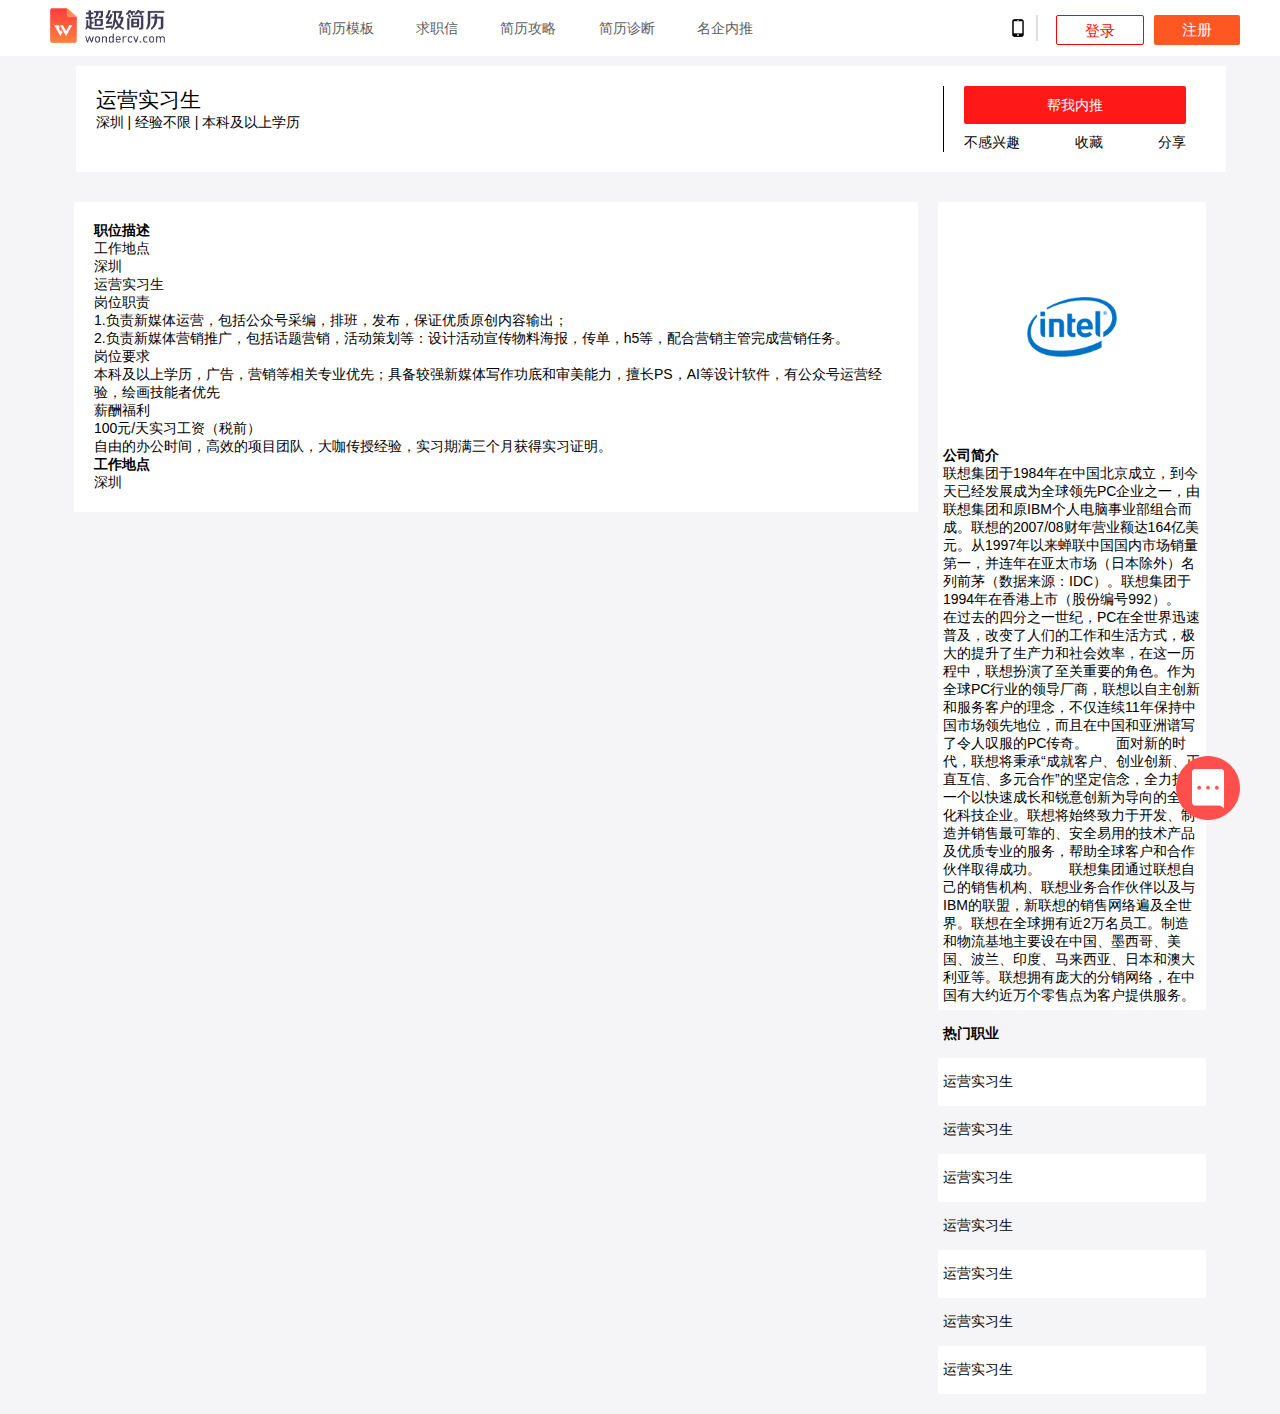
<file: ziye.html>
<!DOCTYPE html>
<html lang="en">

<head>
  <meta charset="UTF-8">
  <meta name="viewport" content="width=device-width, initial-scale=1.0">
  <meta http-equiv="X-UA-Compatible" content="ie=edge">
  <title>Document</title>
  <link rel="stylesheet" href="css/index.css">
  <link rel="stylesheet" href="layui/css/layui.css">

  <script src="layui/layui.js"></script>

</head>

<body>
  <div class="all">
    <!-- 头部 -->
    <header>
      <div class="loog"><img src="img/[www.wondercv.com][233]newwondercvlogozh-CN.png"></div>
      <div class="nav">
        <ul>
          <li>简历模板</li>
          <li>求职信</li>
          <li>简历攻略</li>
          <li>简历诊断</li>
          <li>名企内推</li>
        </ul>
      </div>
      <div class="nav-raght">
        <img style="width: 20px;height: 20px;margin-right: 8px;margin-top: 3px;" src="img/[www.wondercv.com][757]phone.png">
        <div style="height: 26px;width: 2px;background: #DEDFE1;margin-right: 18px;"></div>
        <a style="font-size: 15px;background: none;border:1px red solid;color:red;padding: 0 28px;"
          class="layui-btn layui-btn-sm layui-btn-danger">登录</a>
        <a style="padding: 0 28px;font-size: 15px;" class="zhuce layui-btn layui-btn-sm layui-btn-danger">注册</a>
      </div>

    </header>







    <main style="width: 90%;margin: 0 auto;" class="layui-fluid layui-col-space20">
        <div style="background-color: #fff;margin-top:10px ;margin-left: 1%;" class="con-top layui-row layui-col-space20">
            <div class="con-top-l layui-col-md9">
                <h2>运营实习生</h2>
                <p>深圳 | 经验不限 | 本科及以上学历</p>
            </div>
            <div class="con-top-r  layui-col-md3">
              <div style="border-left: 1px #000 solid; padding: 0 20PX;">
                <button style="background-color: rgb(255, 24, 24);" class="layui-btn layui-btn-fluid">帮我内推</button>
                <div style="display:flex;justify-content: space-between; margin-top: 10px;">
                    <div><p>不感兴趣</p></div>
                    <div><p>收藏</p></div>
                    <div><p>分享</p></div>
                </div>
              </div>
            </div>
        </div>

      <div style="padding: 10px" class="content layui-row layui-col-space20">
        <div class=" main-left layui-col-md9 layui-col-sm8 layui-col-xs12">
            <div style="background-color: #fff;margin-top:20px;padding: 20px;">
            <p><b>职位描述</b></p>
            <p>工作地点<br>
                    深圳<br>
                    运营实习生<br>
                    岗位职责<br>
                    1.负责新媒体运营，包括公众号采编，排班，发布，保证优质原创内容输出；<br>
                    2.负责新媒体营销推广，包括话题营销，活动策划等：设计活动宣传物料海报，传单，h5等，配合营销主管完成营销任务。<br>
                    岗位要求 <br>
                    本科及以上学历，广告，营销等相关专业优先；具备较强新媒体写作功底和审美能力，擅长PS，AI等设计软件，有公众号运营经验，绘画技能者优先<br>
                    薪酬福利<br>
                    100元/天实习工资（税前）<br>
                    自由的办公时间，高效的项目团队，大咖传授经验，实习期满三个月获得实习证明。<br>
                </p>
                <p><b>工作地点</b></p>
                <p>深圳</p>
            </div >
          

        </div>
        <div class="main-right layui-col-md3 layui-col-sm4 layui-col-xs12">
         <div style="background-color: #fff;padding: 5px;margin-top: 20px;">
          <img style="width: 90px;display: block;margin: 30px auto;padding: 60px 0" src="img/[www.wondercv.com][14263].png">
          <p><b>公司简介</b></p>
          <p>联想集团于1984年在中国北京成立，到今天已经发展成为全球领先PC企业之一，由联想集团和原IBM个人电脑事业部组合而成。联想的2007/08财年营业额达164亿美元。从1997年以来蝉联中国国内市场销量第一，并连年在亚太市场（日本除外）名列前茅（数据来源：IDC）。联想集团于1994年在香港上市（股份编号992）。　　在过去的四分之一世纪，PC在全世界迅速普及，改变了人们的工作和生活方式，极大的提升了生产力和社会效率，在这一历程中，联想扮演了至关重要的角色。作为全球PC行业的领导厂商，联想以自主创新和服务客户的理念，不仅连续11年保持中国市场领先地位，而且在中国和亚洲谱写了令人叹服的PC传奇。　　面对新的时代，联想将秉承“成就客户、创业创新、正直互信、多元合作”的坚定信念，全力打造一个以快速成长和锐意创新为导向的全球化科技企业。联想将始终致力于开发、制造并销售最可靠的、安全易用的技术产品及优质专业的服务，帮助全球客户和合作伙伴取得成功。　　联想集团通过联想自己的销售机构、联想业务合作伙伴以及与IBM的联盟，新联想的销售网络遍及全世界。联想在全球拥有近2万名员工。制造和物流基地主要设在中国、墨西哥、美国、波兰、印度、马来西亚、日本和澳大利亚等。联想拥有庞大的分销网络，在中国有大约近万个零售点为客户提供服务。</p>
         </div>
         <ul class="bianse">
           <li><b>热门职业</b></li> 
           <li>运营实习生</li>
           <li>运营实习生</li>
           <li>运营实习生</li>
           <li>运营实习生</li>
           <li>运营实习生</li>
           <li>运营实习生</li>
           <li>运营实习生</li>
         </ul>
      </div>
      </div>
    </main>
    <footer>
      <img src="img/[www.wondercv.com][230]E696B0E5AEA2E69C8D1530523129941.png">
    </footer>





  </div>
</body>

</html>
</file>
<file: css/index.css>
.all{
    background-color:#F5F5F7;
}

/* 导航 */
header{
    width: 100%;
    height: 100%; 
    background-color: #fff;
    display: flex;
    justify-content: space-between;
   

}
.loog img{
    margin-top: 8px;
    width: 115px;
    margin-left: 50px;
    line-height: 56px
}
.nav{width: 34%;
margin-left: -8%;}
.nav ul{
    display: flex;
    justify-content:space-between;
    margin: 0 auto;
    line-height: 56px;
    color: #5e5e5e;
    font-size: 14px;
}
.nav-raght{
    display: flex;
    margin-top: 15px;
    margin-right: 40px;
}
.nav li:hover{
    cursor: pointer;
    color: red;
}





.main-left-top>img{
    width: 70px;
    height: 70px;
    display: block;
    margin: 20px auto;
}
.main-left-top>button{
    display: block;
    margin: 20px auto;
    margin-top: 40px;
    border-radius:4px;
     
}
.main-left-top,.main-left-di{
    background-color: #FFF;
    padding:6% 2%;
    border-radius:2px;
    box-shadow: 0 2px 4px 0 rgba(0,0,0,0.06);
}
.main-left-con{
    background-color: #FFF;
    border-radius:2px;
    padding: 0 2%;
    
}
.main-left-con li{
    opacity: 0.6;
    cursor:pointer;
}
.main-left-con li:hover{
    opacity: 1;
}

.main-left-top{margin-top: 20px;}
.main-left-con{margin: 20px 0;}
.main-left-con li{
    list-style: none;
    border-bottom: 1px solid #b6b6b6;
    line-height: 63px;
}
.main-left-con>ul>li>div img{
    width: 18px;
    height: 18px;
    margin:22px 20px;
}
.main-left-di img{
    width: 150px;
    height: 150px;
    display: block;
    margin: 20px auto;
}
.main-left-di p{text-align: center;}
.main-right-top{margin-top: 20px;}
.card{
    
    background: #fff;
    border: 1px solid #ececec;
    padding: 24px;
    padding-bottom: 0;
    position: relative;
}
.job_post{
    font-size: 18px;
    color: #404040;
    line-height: 18px;

    margin-right: 9px;
    margin-bottom: 7px;
}
.money{
    
    width: 99px;
    height: 18px;
    font-size: 16px;
    font-weight: 500;
    color: #ff4f4c;
    line-height: 18px;
}
.company{
    display: flex;
    margin:10px 0;
}
.title{margin-top: 5px;}
.card .logo{
    width: 43px;
    border: 1px solid #f4f5f8;
}
.main-right-di a{
    background: none;
    color: red;
    border: 1px red solid;
}
.zhiwu{
    cursor: pointer;
}
.main-right-di a:hover{
    background-color: red;
}
footer>img{
    position: fixed;
    
    right: 40px;
    bottom: 80px;
    width: 64px;
    height: 64px;
    cursor: pointer;
}
@media screen and (max-width: 510px) {
    .xiaoshi {
        display: none !important;
    }
    .nav-raght a{
        padding: 0 10px!important;
        font-size: 10px !important;
    }
}
@media screen and (max-width: 840px) {
    .nav ul{display: none;}
}
@media screen and (max-width: 360px) {
    .zhuce{
        display: none!important;
    }
}








.bianse li{
    /* margin-top: 10px; */
    padding: 15px 5px;
}

.bianse li:nth-child(even){
background: #FFF;
}
</file>
<file: layui/css/layui.css>
/** layui-v2.4.5 MIT License By https://www.layui.com */
 .layui-inline,img{display:inline-block;vertical-align:middle}h1,h2,h3,h4,h5,h6{font-weight:400}.layui-edge,.layui-header,.layui-inline,.layui-main{position:relative}.layui-elip,.layui-form-checkbox span,.layui-form-pane .layui-form-label{text-overflow:ellipsis;white-space:nowrap}.layui-btn,.layui-edge,.layui-inline,img{vertical-align:middle}.layui-btn,.layui-disabled,.layui-icon,.layui-unselect{-webkit-user-select:none;-ms-user-select:none;-moz-user-select:none}blockquote,body,button,dd,div,dl,dt,form,h1,h2,h3,h4,h5,h6,input,li,ol,p,pre,td,textarea,th,ul{margin:0;padding:0;-webkit-tap-highlight-color:rgba(0,0,0,0)}a:active,a:hover{outline:0}img{border:none}li{list-style:none}table{border-collapse:collapse;border-spacing:0}h4,h5,h6{font-size:100%}button,input,optgroup,option,select,textarea{font-family:inherit;font-size:inherit;font-style:inherit;font-weight:inherit;outline:0}pre{white-space:pre-wrap;white-space:-moz-pre-wrap;white-space:-pre-wrap;white-space:-o-pre-wrap;word-wrap:break-word}body{line-height:24px;font:14px Helvetica Neue,Helvetica,PingFang SC,Tahoma,Arial,sans-serif}hr{height:1px;margin:10px 0;border:0;clear:both}a{color:#333;text-decoration:none}a:hover{color:#777}a cite{font-style:normal;*cursor:pointer}.layui-border-box,.layui-border-box *{box-sizing:border-box}.layui-box,.layui-box *{box-sizing:content-box}.layui-clear{clear:both;*zoom:1}.layui-clear:after{content:'\20';clear:both;*zoom:1;display:block;height:0}.layui-inline{*display:inline;*zoom:1}.layui-edge{display:inline-block;width:0;height:0;border-width:6px;border-style:dashed;border-color:transparent;overflow:hidden}.layui-edge-top{top:-4px;border-bottom-color:#999;border-bottom-style:solid}.layui-edge-right{border-left-color:#999;border-left-style:solid}.layui-edge-bottom{top:2px;border-top-color:#999;border-top-style:solid}.layui-edge-left{border-right-color:#999;border-right-style:solid}.layui-elip{overflow:hidden}.layui-disabled,.layui-disabled:hover{color:#d2d2d2!important;cursor:not-allowed!important}.layui-circle{border-radius:100%}.layui-show{display:block!important}.layui-hide{display:none!important}@font-face{font-family:layui-icon;src:url(../font/iconfont.eot?v=240);src:url(../font/iconfont.eot?v=240#iefix) format('embedded-opentype'),url(../font/iconfont.svg?v=240#iconfont) format('svg'),url(../font/iconfont.woff?v=240) format('woff'),url(../font/iconfont.ttf?v=240) format('truetype')}.layui-icon{font-family:layui-icon!important;font-size:16px;font-style:normal;-webkit-font-smoothing:antialiased;-moz-osx-font-smoothing:grayscale}.layui-icon-reply-fill:before{content:"\e611"}.layui-icon-set-fill:before{content:"\e614"}.layui-icon-menu-fill:before{content:"\e60f"}.layui-icon-search:before{content:"\e615"}.layui-icon-share:before{content:"\e641"}.layui-icon-set-sm:before{content:"\e620"}.layui-icon-engine:before{content:"\e628"}.layui-icon-close:before{content:"\1006"}.layui-icon-close-fill:before{content:"\1007"}.layui-icon-chart-screen:before{content:"\e629"}.layui-icon-star:before{content:"\e600"}.layui-icon-circle-dot:before{content:"\e617"}.layui-icon-chat:before{content:"\e606"}.layui-icon-release:before{content:"\e609"}.layui-icon-list:before{content:"\e60a"}.layui-icon-chart:before{content:"\e62c"}.layui-icon-ok-circle:before{content:"\1005"}.layui-icon-layim-theme:before{content:"\e61b"}.layui-icon-table:before{content:"\e62d"}.layui-icon-right:before{content:"\e602"}.layui-icon-left:before{content:"\e603"}.layui-icon-cart-simple:before{content:"\e698"}.layui-icon-face-cry:before{content:"\e69c"}.layui-icon-face-smile:before{content:"\e6af"}.layui-icon-survey:before{content:"\e6b2"}.layui-icon-tree:before{content:"\e62e"}.layui-icon-upload-circle:before{content:"\e62f"}.layui-icon-add-circle:before{content:"\e61f"}.layui-icon-download-circle:before{content:"\e601"}.layui-icon-templeate-1:before{content:"\e630"}.layui-icon-util:before{content:"\e631"}.layui-icon-face-surprised:before{content:"\e664"}.layui-icon-edit:before{content:"\e642"}.layui-icon-speaker:before{content:"\e645"}.layui-icon-down:before{content:"\e61a"}.layui-icon-file:before{content:"\e621"}.layui-icon-layouts:before{content:"\e632"}.layui-icon-rate-half:before{content:"\e6c9"}.layui-icon-add-circle-fine:before{content:"\e608"}.layui-icon-prev-circle:before{content:"\e633"}.layui-icon-read:before{content:"\e705"}.layui-icon-404:before{content:"\e61c"}.layui-icon-carousel:before{content:"\e634"}.layui-icon-help:before{content:"\e607"}.layui-icon-code-circle:before{content:"\e635"}.layui-icon-water:before{content:"\e636"}.layui-icon-username:before{content:"\e66f"}.layui-icon-find-fill:before{content:"\e670"}.layui-icon-about:before{content:"\e60b"}.layui-icon-location:before{content:"\e715"}.layui-icon-up:before{content:"\e619"}.layui-icon-pause:before{content:"\e651"}.layui-icon-date:before{content:"\e637"}.layui-icon-layim-uploadfile:before{content:"\e61d"}.layui-icon-delete:before{content:"\e640"}.layui-icon-play:before{content:"\e652"}.layui-icon-top:before{content:"\e604"}.layui-icon-friends:before{content:"\e612"}.layui-icon-refresh-3:before{content:"\e9aa"}.layui-icon-ok:before{content:"\e605"}.layui-icon-layer:before{content:"\e638"}.layui-icon-face-smile-fine:before{content:"\e60c"}.layui-icon-dollar:before{content:"\e659"}.layui-icon-group:before{content:"\e613"}.layui-icon-layim-download:before{content:"\e61e"}.layui-icon-picture-fine:before{content:"\e60d"}.layui-icon-link:before{content:"\e64c"}.layui-icon-diamond:before{content:"\e735"}.layui-icon-log:before{content:"\e60e"}.layui-icon-rate-solid:before{content:"\e67a"}.layui-icon-fonts-del:before{content:"\e64f"}.layui-icon-unlink:before{content:"\e64d"}.layui-icon-fonts-clear:before{content:"\e639"}.layui-icon-triangle-r:before{content:"\e623"}.layui-icon-circle:before{content:"\e63f"}.layui-icon-radio:before{content:"\e643"}.layui-icon-align-center:before{content:"\e647"}.layui-icon-align-right:before{content:"\e648"}.layui-icon-align-left:before{content:"\e649"}.layui-icon-loading-1:before{content:"\e63e"}.layui-icon-return:before{content:"\e65c"}.layui-icon-fonts-strong:before{content:"\e62b"}.layui-icon-upload:before{content:"\e67c"}.layui-icon-dialogue:before{content:"\e63a"}.layui-icon-video:before{content:"\e6ed"}.layui-icon-headset:before{content:"\e6fc"}.layui-icon-cellphone-fine:before{content:"\e63b"}.layui-icon-add-1:before{content:"\e654"}.layui-icon-face-smile-b:before{content:"\e650"}.layui-icon-fonts-html:before{content:"\e64b"}.layui-icon-form:before{content:"\e63c"}.layui-icon-cart:before{content:"\e657"}.layui-icon-camera-fill:before{content:"\e65d"}.layui-icon-tabs:before{content:"\e62a"}.layui-icon-fonts-code:before{content:"\e64e"}.layui-icon-fire:before{content:"\e756"}.layui-icon-set:before{content:"\e716"}.layui-icon-fonts-u:before{content:"\e646"}.layui-icon-triangle-d:before{content:"\e625"}.layui-icon-tips:before{content:"\e702"}.layui-icon-picture:before{content:"\e64a"}.layui-icon-more-vertical:before{content:"\e671"}.layui-icon-flag:before{content:"\e66c"}.layui-icon-loading:before{content:"\e63d"}.layui-icon-fonts-i:before{content:"\e644"}.layui-icon-refresh-1:before{content:"\e666"}.layui-icon-rmb:before{content:"\e65e"}.layui-icon-home:before{content:"\e68e"}.layui-icon-user:before{content:"\e770"}.layui-icon-notice:before{content:"\e667"}.layui-icon-login-weibo:before{content:"\e675"}.layui-icon-voice:before{content:"\e688"}.layui-icon-upload-drag:before{content:"\e681"}.layui-icon-login-qq:before{content:"\e676"}.layui-icon-snowflake:before{content:"\e6b1"}.layui-icon-file-b:before{content:"\e655"}.layui-icon-template:before{content:"\e663"}.layui-icon-auz:before{content:"\e672"}.layui-icon-console:before{content:"\e665"}.layui-icon-app:before{content:"\e653"}.layui-icon-prev:before{content:"\e65a"}.layui-icon-website:before{content:"\e7ae"}.layui-icon-next:before{content:"\e65b"}.layui-icon-component:before{content:"\e857"}.layui-icon-more:before{content:"\e65f"}.layui-icon-login-wechat:before{content:"\e677"}.layui-icon-shrink-right:before{content:"\e668"}.layui-icon-spread-left:before{content:"\e66b"}.layui-icon-camera:before{content:"\e660"}.layui-icon-note:before{content:"\e66e"}.layui-icon-refresh:before{content:"\e669"}.layui-icon-female:before{content:"\e661"}.layui-icon-male:before{content:"\e662"}.layui-icon-password:before{content:"\e673"}.layui-icon-senior:before{content:"\e674"}.layui-icon-theme:before{content:"\e66a"}.layui-icon-tread:before{content:"\e6c5"}.layui-icon-praise:before{content:"\e6c6"}.layui-icon-star-fill:before{content:"\e658"}.layui-icon-rate:before{content:"\e67b"}.layui-icon-template-1:before{content:"\e656"}.layui-icon-vercode:before{content:"\e679"}.layui-icon-cellphone:before{content:"\e678"}.layui-icon-screen-full:before{content:"\e622"}.layui-icon-screen-restore:before{content:"\e758"}.layui-icon-cols:before{content:"\e610"}.layui-icon-export:before{content:"\e67d"}.layui-icon-print:before{content:"\e66d"}.layui-icon-slider:before{content:"\e714"}.layui-main{width:1140px;margin:0 auto}.layui-header{z-index:1000;height:60px}.layui-header a:hover{transition:all .5s;-webkit-transition:all .5s}.layui-side{position:fixed;left:0;top:0;bottom:0;z-index:999;width:200px;overflow-x:hidden}.layui-side-scroll{position:relative;width:220px;height:100%;overflow-x:hidden}.layui-body{position:absolute;left:200px;right:0;top:0;bottom:0;z-index:998;width:auto;overflow:hidden;overflow-y:auto;box-sizing:border-box}.layui-layout-body{overflow:hidden}.layui-layout-admin .layui-header{background-color:#23262E}.layui-layout-admin .layui-side{top:60px;width:200px;overflow-x:hidden}.layui-layout-admin .layui-body{top:60px;bottom:44px}.layui-layout-admin .layui-main{width:auto;margin:0 15px}.layui-layout-admin .layui-footer{position:fixed;left:200px;right:0;bottom:0;height:44px;line-height:44px;padding:0 15px;background-color:#eee}.layui-layout-admin .layui-logo{position:absolute;left:0;top:0;width:200px;height:100%;line-height:60px;text-align:center;color:#009688;font-size:16px}.layui-layout-admin .layui-header .layui-nav{background:0 0}.layui-layout-left{position:absolute!important;left:200px;top:0}.layui-layout-right{position:absolute!important;right:0;top:0}.layui-container{position:relative;margin:0 auto;padding:0 15px;box-sizing:border-box}.layui-fluid{position:relative;margin:0 auto;padding:0 15px}.layui-row:after,.layui-row:before{content:'';display:block;clear:both}.layui-col-lg1,.layui-col-lg10,.layui-col-lg11,.layui-col-lg12,.layui-col-lg2,.layui-col-lg3,.layui-col-lg4,.layui-col-lg5,.layui-col-lg6,.layui-col-lg7,.layui-col-lg8,.layui-col-lg9,.layui-col-md1,.layui-col-md10,.layui-col-md11,.layui-col-md12,.layui-col-md2,.layui-col-md3,.layui-col-md4,.layui-col-md5,.layui-col-md6,.layui-col-md7,.layui-col-md8,.layui-col-md9,.layui-col-sm1,.layui-col-sm10,.layui-col-sm11,.layui-col-sm12,.layui-col-sm2,.layui-col-sm3,.layui-col-sm4,.layui-col-sm5,.layui-col-sm6,.layui-col-sm7,.layui-col-sm8,.layui-col-sm9,.layui-col-xs1,.layui-col-xs10,.layui-col-xs11,.layui-col-xs12,.layui-col-xs2,.layui-col-xs3,.layui-col-xs4,.layui-col-xs5,.layui-col-xs6,.layui-col-xs7,.layui-col-xs8,.layui-col-xs9{position:relative;display:block;box-sizing:border-box}.layui-col-xs1,.layui-col-xs10,.layui-col-xs11,.layui-col-xs12,.layui-col-xs2,.layui-col-xs3,.layui-col-xs4,.layui-col-xs5,.layui-col-xs6,.layui-col-xs7,.layui-col-xs8,.layui-col-xs9{float:left}.layui-col-xs1{width:8.33333333%}.layui-col-xs2{width:16.66666667%}.layui-col-xs3{width:25%}.layui-col-xs4{width:33.33333333%}.layui-col-xs5{width:41.66666667%}.layui-col-xs6{width:50%}.layui-col-xs7{width:58.33333333%}.layui-col-xs8{width:66.66666667%}.layui-col-xs9{width:75%}.layui-col-xs10{width:83.33333333%}.layui-col-xs11{width:91.66666667%}.layui-col-xs12{width:100%}.layui-col-xs-offset1{margin-left:8.33333333%}.layui-col-xs-offset2{margin-left:16.66666667%}.layui-col-xs-offset3{margin-left:25%}.layui-col-xs-offset4{margin-left:33.33333333%}.layui-col-xs-offset5{margin-left:41.66666667%}.layui-col-xs-offset6{margin-left:50%}.layui-col-xs-offset7{margin-left:58.33333333%}.layui-col-xs-offset8{margin-left:66.66666667%}.layui-col-xs-offset9{margin-left:75%}.layui-col-xs-offset10{margin-left:83.33333333%}.layui-col-xs-offset11{margin-left:91.66666667%}.layui-col-xs-offset12{margin-left:100%}@media screen and (max-width:768px){.layui-hide-xs{display:none!important}.layui-show-xs-block{display:block!important}.layui-show-xs-inline{display:inline!important}.layui-show-xs-inline-block{display:inline-block!important}}@media screen and (min-width:768px){.layui-container{width:750px}.layui-hide-sm{display:none!important}.layui-show-sm-block{display:block!important}.layui-show-sm-inline{display:inline!important}.layui-show-sm-inline-block{display:inline-block!important}.layui-col-sm1,.layui-col-sm10,.layui-col-sm11,.layui-col-sm12,.layui-col-sm2,.layui-col-sm3,.layui-col-sm4,.layui-col-sm5,.layui-col-sm6,.layui-col-sm7,.layui-col-sm8,.layui-col-sm9{float:left}.layui-col-sm1{width:8.33333333%}.layui-col-sm2{width:16.66666667%}.layui-col-sm3{width:25%}.layui-col-sm4{width:33.33333333%}.layui-col-sm5{width:41.66666667%}.layui-col-sm6{width:50%}.layui-col-sm7{width:58.33333333%}.layui-col-sm8{width:66.66666667%}.layui-col-sm9{width:75%}.layui-col-sm10{width:83.33333333%}.layui-col-sm11{width:91.66666667%}.layui-col-sm12{width:100%}.layui-col-sm-offset1{margin-left:8.33333333%}.layui-col-sm-offset2{margin-left:16.66666667%}.layui-col-sm-offset3{margin-left:25%}.layui-col-sm-offset4{margin-left:33.33333333%}.layui-col-sm-offset5{margin-left:41.66666667%}.layui-col-sm-offset6{margin-left:50%}.layui-col-sm-offset7{margin-left:58.33333333%}.layui-col-sm-offset8{margin-left:66.66666667%}.layui-col-sm-offset9{margin-left:75%}.layui-col-sm-offset10{margin-left:83.33333333%}.layui-col-sm-offset11{margin-left:91.66666667%}.layui-col-sm-offset12{margin-left:100%}}@media screen and (min-width:992px){.layui-container{width:970px}.layui-hide-md{display:none!important}.layui-show-md-block{display:block!important}.layui-show-md-inline{display:inline!important}.layui-show-md-inline-block{display:inline-block!important}.layui-col-md1,.layui-col-md10,.layui-col-md11,.layui-col-md12,.layui-col-md2,.layui-col-md3,.layui-col-md4,.layui-col-md5,.layui-col-md6,.layui-col-md7,.layui-col-md8,.layui-col-md9{float:left}.layui-col-md1{width:8.33333333%}.layui-col-md2{width:16.66666667%}.layui-col-md3{width:25%}.layui-col-md4{width:33.33333333%}.layui-col-md5{width:41.66666667%}.layui-col-md6{width:50%}.layui-col-md7{width:58.33333333%}.layui-col-md8{width:66.66666667%}.layui-col-md9{width:75%}.layui-col-md10{width:83.33333333%}.layui-col-md11{width:91.66666667%}.layui-col-md12{width:100%}.layui-col-md-offset1{margin-left:8.33333333%}.layui-col-md-offset2{margin-left:16.66666667%}.layui-col-md-offset3{margin-left:25%}.layui-col-md-offset4{margin-left:33.33333333%}.layui-col-md-offset5{margin-left:41.66666667%}.layui-col-md-offset6{margin-left:50%}.layui-col-md-offset7{margin-left:58.33333333%}.layui-col-md-offset8{margin-left:66.66666667%}.layui-col-md-offset9{margin-left:75%}.layui-col-md-offset10{margin-left:83.33333333%}.layui-col-md-offset11{margin-left:91.66666667%}.layui-col-md-offset12{margin-left:100%}}@media screen and (min-width:1200px){.layui-container{width:1170px}.layui-hide-lg{display:none!important}.layui-show-lg-block{display:block!important}.layui-show-lg-inline{display:inline!important}.layui-show-lg-inline-block{display:inline-block!important}.layui-col-lg1,.layui-col-lg10,.layui-col-lg11,.layui-col-lg12,.layui-col-lg2,.layui-col-lg3,.layui-col-lg4,.layui-col-lg5,.layui-col-lg6,.layui-col-lg7,.layui-col-lg8,.layui-col-lg9{float:left}.layui-col-lg1{width:8.33333333%}.layui-col-lg2{width:16.66666667%}.layui-col-lg3{width:25%}.layui-col-lg4{width:33.33333333%}.layui-col-lg5{width:41.66666667%}.layui-col-lg6{width:50%}.layui-col-lg7{width:58.33333333%}.layui-col-lg8{width:66.66666667%}.layui-col-lg9{width:75%}.layui-col-lg10{width:83.33333333%}.layui-col-lg11{width:91.66666667%}.layui-col-lg12{width:100%}.layui-col-lg-offset1{margin-left:8.33333333%}.layui-col-lg-offset2{margin-left:16.66666667%}.layui-col-lg-offset3{margin-left:25%}.layui-col-lg-offset4{margin-left:33.33333333%}.layui-col-lg-offset5{margin-left:41.66666667%}.layui-col-lg-offset6{margin-left:50%}.layui-col-lg-offset7{margin-left:58.33333333%}.layui-col-lg-offset8{margin-left:66.66666667%}.layui-col-lg-offset9{margin-left:75%}.layui-col-lg-offset10{margin-left:83.33333333%}.layui-col-lg-offset11{margin-left:91.66666667%}.layui-col-lg-offset12{margin-left:100%}}.layui-col-space1{margin:-.5px}.layui-col-space1>*{padding:.5px}.layui-col-space3{margin:-1.5px}.layui-col-space3>*{padding:1.5px}.layui-col-space5{margin:-2.5px}.layui-col-space5>*{padding:2.5px}.layui-col-space8{margin:-3.5px}.layui-col-space8>*{padding:3.5px}.layui-col-space10{margin:-5px}.layui-col-space10>*{padding:5px}.layui-col-space12{margin:-6px}.layui-col-space12>*{padding:6px}.layui-col-space15{margin:-7.5px}.layui-col-space15>*{padding:7.5px}.layui-col-space18{margin:-9px}.layui-col-space18>*{padding:9px}.layui-col-space20{margin:-10px}.layui-col-space20>*{padding:10px}.layui-col-space22{margin:-11px}.layui-col-space22>*{padding:11px}.layui-col-space25{margin:-12.5px}.layui-col-space25>*{padding:12.5px}.layui-col-space30{margin:-15px}.layui-col-space30>*{padding:15px}.layui-btn,.layui-input,.layui-select,.layui-textarea,.layui-upload-button{outline:0;-webkit-appearance:none;transition:all .3s;-webkit-transition:all .3s;box-sizing:border-box}.layui-elem-quote{margin-bottom:10px;padding:15px;line-height:22px;border-left:5px solid #009688;border-radius:0 2px 2px 0;background-color:#f2f2f2}.layui-quote-nm{border-style:solid;border-width:1px 1px 1px 5px;background:0 0}.layui-elem-field{margin-bottom:10px;padding:0;border-width:1px;border-style:solid}.layui-elem-field legend{margin-left:20px;padding:0 10px;font-size:20px;font-weight:300}.layui-field-title{margin:10px 0 20px;border-width:1px 0 0}.layui-field-box{padding:10px 15px}.layui-field-title .layui-field-box{padding:10px 0}.layui-progress{position:relative;height:6px;border-radius:20px;background-color:#e2e2e2}.layui-progress-bar{position:absolute;left:0;top:0;width:0;max-width:100%;height:6px;border-radius:20px;text-align:right;background-color:#5FB878;transition:all .3s;-webkit-transition:all .3s}.layui-progress-big,.layui-progress-big .layui-progress-bar{height:18px;line-height:18px}.layui-progress-text{position:relative;top:-20px;line-height:18px;font-size:12px;color:#666}.layui-progress-big .layui-progress-text{position:static;padding:0 10px;color:#fff}.layui-collapse{border-width:1px;border-style:solid;border-radius:2px}.layui-colla-content,.layui-colla-item{border-top-width:1px;border-top-style:solid}.layui-colla-item:first-child{border-top:none}.layui-colla-title{position:relative;height:42px;line-height:42px;padding:0 15px 0 35px;color:#333;background-color:#f2f2f2;cursor:pointer;font-size:14px;overflow:hidden}.layui-colla-content{display:none;padding:10px 15px;line-height:22px;color:#666}.layui-colla-icon{position:absolute;left:15px;top:0;font-size:14px}.layui-card{margin-bottom:15px;border-radius:2px;background-color:#fff;box-shadow:0 1px 2px 0 rgba(0,0,0,.05)}.layui-card:last-child{margin-bottom:0}.layui-card-header{position:relative;height:42px;line-height:42px;padding:0 15px;border-bottom:1px solid #f6f6f6;color:#333;border-radius:2px 2px 0 0;font-size:14px}.layui-bg-black,.layui-bg-blue,.layui-bg-cyan,.layui-bg-green,.layui-bg-orange,.layui-bg-red{color:#fff!important}.layui-card-body{position:relative;padding:10px 15px;line-height:24px}.layui-card-body[pad15]{padding:15px}.layui-card-body[pad20]{padding:20px}.layui-card-body .layui-table{margin:5px 0}.layui-card .layui-tab{margin:0}.layui-panel-window{position:relative;padding:15px;border-radius:0;border-top:5px solid #E6E6E6;background-color:#fff}.layui-auxiliar-moving{position:fixed;left:0;right:0;top:0;bottom:0;width:100%;height:100%;background:0 0;z-index:9999999999}.layui-form-label,.layui-form-mid,.layui-form-select,.layui-input-block,.layui-input-inline,.layui-textarea{position:relative}.layui-bg-red{background-color:#FF5722!important}.layui-bg-orange{background-color:#FFB800!important}.layui-bg-green{background-color:#009688!important}.layui-bg-cyan{background-color:#2F4056!important}.layui-bg-blue{background-color:#1E9FFF!important}.layui-bg-black{background-color:#393D49!important}.layui-bg-gray{background-color:#eee!important;color:#666!important}.layui-badge-rim,.layui-colla-content,.layui-colla-item,.layui-collapse,.layui-elem-field,.layui-form-pane .layui-form-item[pane],.layui-form-pane .layui-form-label,.layui-input,.layui-layedit,.layui-layedit-tool,.layui-quote-nm,.layui-select,.layui-tab-bar,.layui-tab-card,.layui-tab-title,.layui-tab-title .layui-this:after,.layui-textarea{border-color:#e6e6e6}.layui-timeline-item:before,hr{background-color:#e6e6e6}.layui-text{line-height:22px;font-size:14px;color:#666}.layui-text h1,.layui-text h2,.layui-text h3{font-weight:500;color:#333}.layui-text h1{font-size:30px}.layui-text h2{font-size:24px}.layui-text h3{font-size:18px}.layui-text a:not(.layui-btn){color:#01AAED}.layui-text a:not(.layui-btn):hover{text-decoration:underline}.layui-text ul{padding:5px 0 5px 15px}.layui-text ul li{margin-top:5px;list-style-type:disc}.layui-text em,.layui-word-aux{color:#999!important;padding:0 5px!important}.layui-btn{display:inline-block;height:38px;line-height:38px;padding:0 18px;background-color:#009688;color:#fff;white-space:nowrap;text-align:center;font-size:14px;border:none;border-radius:2px;cursor:pointer}.layui-btn:hover{opacity:.8;filter:alpha(opacity=80);color:#fff}.layui-btn:active{opacity:1;filter:alpha(opacity=100)}.layui-btn+.layui-btn{margin-left:10px}.layui-btn-container{font-size:0}.layui-btn-container .layui-btn{margin-right:10px;margin-bottom:10px}.layui-btn-container .layui-btn+.layui-btn{margin-left:0}.layui-table .layui-btn-container .layui-btn{margin-bottom:9px}.layui-btn-radius{border-radius:100px}.layui-btn .layui-icon{margin-right:3px;font-size:18px;vertical-align:bottom;vertical-align:middle\9}.layui-btn-primary{border:1px solid #C9C9C9;background-color:#fff;color:#555}.layui-btn-primary:hover{border-color:#009688;color:#333}.layui-btn-normal{background-color:#1E9FFF}.layui-btn-warm{background-color:#FFB800}.layui-btn-danger{background-color:#FF5722}.layui-btn-disabled,.layui-btn-disabled:active,.layui-btn-disabled:hover{border:1px solid #e6e6e6;background-color:#FBFBFB;color:#C9C9C9;cursor:not-allowed;opacity:1}.layui-btn-lg{height:44px;line-height:44px;padding:0 25px;font-size:16px}.layui-btn-sm{height:30px;line-height:30px;padding:0 10px;font-size:12px}.layui-btn-sm i{font-size:16px!important}.layui-btn-xs{height:22px;line-height:22px;padding:0 5px;font-size:12px}.layui-btn-xs i{font-size:14px!important}.layui-btn-group{display:inline-block;vertical-align:middle;font-size:0}.layui-btn-group .layui-btn{margin-left:0!important;margin-right:0!important;border-left:1px solid rgba(255,255,255,.5);border-radius:0}.layui-btn-group .layui-btn-primary{border-left:none}.layui-btn-group .layui-btn-primary:hover{border-color:#C9C9C9;color:#009688}.layui-btn-group .layui-btn:first-child{border-left:none;border-radius:2px 0 0 2px}.layui-btn-group .layui-btn-primary:first-child{border-left:1px solid #c9c9c9}.layui-btn-group .layui-btn:last-child{border-radius:0 2px 2px 0}.layui-btn-group .layui-btn+.layui-btn{margin-left:0}.layui-btn-group+.layui-btn-group{margin-left:10px}.layui-btn-fluid{width:100%}.layui-input,.layui-select,.layui-textarea{height:38px;line-height:1.3;line-height:38px\9;border-width:1px;border-style:solid;background-color:#fff;border-radius:2px}.layui-input::-webkit-input-placeholder,.layui-select::-webkit-input-placeholder,.layui-textarea::-webkit-input-placeholder{line-height:1.3}.layui-input,.layui-textarea{display:block;width:100%;padding-left:10px}.layui-input:hover,.layui-textarea:hover{border-color:#D2D2D2!important}.layui-input:focus,.layui-textarea:focus{border-color:#C9C9C9!important}.layui-textarea{min-height:100px;height:auto;line-height:20px;padding:6px 10px;resize:vertical}.layui-select{padding:0 10px}.layui-form input[type=checkbox],.layui-form input[type=radio],.layui-form select{display:none}.layui-form [lay-ignore]{display:initial}.layui-form-item{margin-bottom:15px;clear:both;*zoom:1}.layui-form-item:after{content:'\20';clear:both;*zoom:1;display:block;height:0}.layui-form-label{float:left;display:block;padding:9px 15px;width:80px;font-weight:400;line-height:20px;text-align:right}.layui-form-label-col{display:block;float:none;padding:9px 0;line-height:20px;text-align:left}.layui-form-item .layui-inline{margin-bottom:5px;margin-right:10px}.layui-input-block{margin-left:110px;min-height:36px}.layui-input-inline{display:inline-block;vertical-align:middle}.layui-form-item .layui-input-inline{float:left;width:190px;margin-right:10px}.layui-form-text .layui-input-inline{width:auto}.layui-form-mid{float:left;display:block;padding:9px 0!important;line-height:20px;margin-right:10px}.layui-form-danger+.layui-form-select .layui-input,.layui-form-danger:focus{border-color:#FF5722!important}.layui-form-select .layui-input{padding-right:30px;cursor:pointer}.layui-form-select .layui-edge{position:absolute;right:10px;top:50%;margin-top:-3px;cursor:pointer;border-width:6px;border-top-color:#c2c2c2;border-top-style:solid;transition:all .3s;-webkit-transition:all .3s}.layui-form-select dl{display:none;position:absolute;left:0;top:42px;padding:5px 0;z-index:899;min-width:100%;border:1px solid #d2d2d2;max-height:300px;overflow-y:auto;background-color:#fff;border-radius:2px;box-shadow:0 2px 4px rgba(0,0,0,.12);box-sizing:border-box}.layui-form-select dl dd,.layui-form-select dl dt{padding:0 10px;line-height:36px;white-space:nowrap;overflow:hidden;text-overflow:ellipsis}.layui-form-select dl dt{font-size:12px;color:#999}.layui-form-select dl dd{cursor:pointer}.layui-form-select dl dd:hover{background-color:#f2f2f2;-webkit-transition:.5s all;transition:.5s all}.layui-form-select .layui-select-group dd{padding-left:20px}.layui-form-select dl dd.layui-select-tips{padding-left:10px!important;color:#999}.layui-form-select dl dd.layui-this{background-color:#5FB878;color:#fff}.layui-form-checkbox,.layui-form-select dl dd.layui-disabled{background-color:#fff}.layui-form-selected dl{display:block}.layui-form-checkbox,.layui-form-checkbox *,.layui-form-switch{display:inline-block;vertical-align:middle}.layui-form-selected .layui-edge{margin-top:-9px;-webkit-transform:rotate(180deg);transform:rotate(180deg);margin-top:-3px\9}:root .layui-form-selected .layui-edge{margin-top:-9px\0/IE9}.layui-form-selectup dl{top:auto;bottom:42px}.layui-select-none{margin:5px 0;text-align:center;color:#999}.layui-select-disabled .layui-disabled{border-color:#eee!important}.layui-select-disabled .layui-edge{border-top-color:#d2d2d2}.layui-form-checkbox{position:relative;height:30px;line-height:30px;margin-right:10px;padding-right:30px;cursor:pointer;font-size:0;-webkit-transition:.1s linear;transition:.1s linear;box-sizing:border-box}.layui-form-checkbox span{padding:0 10px;height:100%;font-size:14px;border-radius:2px 0 0 2px;background-color:#d2d2d2;color:#fff;overflow:hidden}.layui-form-checkbox:hover span{background-color:#c2c2c2}.layui-form-checkbox i{position:absolute;right:0;top:0;width:30px;height:28px;border:1px solid #d2d2d2;border-left:none;border-radius:0 2px 2px 0;color:#fff;font-size:20px;text-align:center}.layui-form-checkbox:hover i{border-color:#c2c2c2;color:#c2c2c2}.layui-form-checked,.layui-form-checked:hover{border-color:#5FB878}.layui-form-checked span,.layui-form-checked:hover span{background-color:#5FB878}.layui-form-checked i,.layui-form-checked:hover i{color:#5FB878}.layui-form-item .layui-form-checkbox{margin-top:4px}.layui-form-checkbox[lay-skin=primary]{height:auto!important;line-height:normal!important;min-width:18px;min-height:18px;border:none!important;margin-right:0;padding-left:28px;padding-right:0;background:0 0}.layui-form-checkbox[lay-skin=primary] span{padding-left:0;padding-right:15px;line-height:18px;background:0 0;color:#666}.layui-form-checkbox[lay-skin=primary] i{right:auto;left:0;width:16px;height:16px;line-height:16px;border:1px solid #d2d2d2;font-size:12px;border-radius:2px;background-color:#fff;-webkit-transition:.1s linear;transition:.1s linear}.layui-form-checkbox[lay-skin=primary]:hover i{border-color:#5FB878;color:#fff}.layui-form-checked[lay-skin=primary] i{border-color:#5FB878;background-color:#5FB878;color:#fff}.layui-checkbox-disbaled[lay-skin=primary] span{background:0 0!important;color:#c2c2c2}.layui-checkbox-disbaled[lay-skin=primary]:hover i{border-color:#d2d2d2}.layui-form-item .layui-form-checkbox[lay-skin=primary]{margin-top:10px}.layui-form-switch{position:relative;height:22px;line-height:22px;min-width:35px;padding:0 5px;margin-top:8px;border:1px solid #d2d2d2;border-radius:20px;cursor:pointer;background-color:#fff;-webkit-transition:.1s linear;transition:.1s linear}.layui-form-switch i{position:absolute;left:5px;top:3px;width:16px;height:16px;border-radius:20px;background-color:#d2d2d2;-webkit-transition:.1s linear;transition:.1s linear}.layui-form-switch em{position:relative;top:0;width:25px;margin-left:21px;padding:0!important;text-align:center!important;color:#999!important;font-style:normal!important;font-size:12px}.layui-form-onswitch{border-color:#5FB878;background-color:#5FB878}.layui-checkbox-disbaled,.layui-checkbox-disbaled i{border-color:#e2e2e2!important}.layui-form-onswitch i{left:100%;margin-left:-21px;background-color:#fff}.layui-form-onswitch em{margin-left:5px;margin-right:21px;color:#fff!important}.layui-checkbox-disbaled span{background-color:#e2e2e2!important}.layui-checkbox-disbaled:hover i{color:#fff!important}[lay-radio]{display:none}.layui-form-radio,.layui-form-radio *{display:inline-block;vertical-align:middle}.layui-form-radio{line-height:28px;margin:6px 10px 0 0;padding-right:10px;cursor:pointer;font-size:0}.layui-form-radio *{font-size:14px}.layui-form-radio>i{margin-right:8px;font-size:22px;color:#c2c2c2}.layui-form-radio>i:hover,.layui-form-radioed>i{color:#5FB878}.layui-radio-disbaled>i{color:#e2e2e2!important}.layui-form-pane .layui-form-label{width:110px;padding:8px 15px;height:38px;line-height:20px;border-width:1px;border-style:solid;border-radius:2px 0 0 2px;text-align:center;background-color:#FBFBFB;overflow:hidden;box-sizing:border-box}.layui-form-pane .layui-input-inline{margin-left:-1px}.layui-form-pane .layui-input-block{margin-left:110px;left:-1px}.layui-form-pane .layui-input{border-radius:0 2px 2px 0}.layui-form-pane .layui-form-text .layui-form-label{float:none;width:100%;border-radius:2px;box-sizing:border-box;text-align:left}.layui-form-pane .layui-form-text .layui-input-inline{display:block;margin:0;top:-1px;clear:both}.layui-form-pane .layui-form-text .layui-input-block{margin:0;left:0;top:-1px}.layui-form-pane .layui-form-text .layui-textarea{min-height:100px;border-radius:0 0 2px 2px}.layui-form-pane .layui-form-checkbox{margin:4px 0 4px 10px}.layui-form-pane .layui-form-radio,.layui-form-pane .layui-form-switch{margin-top:6px;margin-left:10px}.layui-form-pane .layui-form-item[pane]{position:relative;border-width:1px;border-style:solid}.layui-form-pane .layui-form-item[pane] .layui-form-label{position:absolute;left:0;top:0;height:100%;border-width:0 1px 0 0}.layui-form-pane .layui-form-item[pane] .layui-input-inline{margin-left:110px}@media screen and (max-width:450px){.layui-form-item .layui-form-label{text-overflow:ellipsis;overflow:hidden;white-space:nowrap}.layui-form-item .layui-inline{display:block;margin-right:0;margin-bottom:20px;clear:both}.layui-form-item .layui-inline:after{content:'\20';clear:both;display:block;height:0}.layui-form-item .layui-input-inline{display:block;float:none;left:-3px;width:auto;margin:0 0 10px 112px}.layui-form-item .layui-input-inline+.layui-form-mid{margin-left:110px;top:-5px;padding:0}.layui-form-item .layui-form-checkbox{margin-right:5px;margin-bottom:5px}}.layui-layedit{border-width:1px;border-style:solid;border-radius:2px}.layui-layedit-tool{padding:3px 5px;border-bottom-width:1px;border-bottom-style:solid;font-size:0}.layedit-tool-fixed{position:fixed;top:0;border-top:1px solid #e2e2e2}.layui-layedit-tool .layedit-tool-mid,.layui-layedit-tool .layui-icon{display:inline-block;vertical-align:middle;text-align:center;font-size:14px}.layui-layedit-tool .layui-icon{position:relative;width:32px;height:30px;line-height:30px;margin:3px 5px;color:#777;cursor:pointer;border-radius:2px}.layui-layedit-tool .layui-icon:hover{color:#393D49}.layui-layedit-tool .layui-icon:active{color:#000}.layui-layedit-tool .layedit-tool-active{background-color:#e2e2e2;color:#000}.layui-layedit-tool .layui-disabled,.layui-layedit-tool .layui-disabled:hover{color:#d2d2d2;cursor:not-allowed}.layui-layedit-tool .layedit-tool-mid{width:1px;height:18px;margin:0 10px;background-color:#d2d2d2}.layedit-tool-html{width:50px!important;font-size:30px!important}.layedit-tool-b,.layedit-tool-code,.layedit-tool-help{font-size:16px!important}.layedit-tool-d,.layedit-tool-face,.layedit-tool-image,.layedit-tool-unlink{font-size:18px!important}.layedit-tool-image input{position:absolute;font-size:0;left:0;top:0;width:100%;height:100%;opacity:.01;filter:Alpha(opacity=1);cursor:pointer}.layui-layedit-iframe iframe{display:block;width:100%}#LAY_layedit_code{overflow:hidden}.layui-laypage{display:inline-block;*display:inline;*zoom:1;vertical-align:middle;margin:10px 0;font-size:0}.layui-laypage>a:first-child,.layui-laypage>a:first-child em{border-radius:2px 0 0 2px}.layui-laypage>a:last-child,.layui-laypage>a:last-child em{border-radius:0 2px 2px 0}.layui-laypage>:first-child{margin-left:0!important}.layui-laypage>:last-child{margin-right:0!important}.layui-laypage a,.layui-laypage button,.layui-laypage input,.layui-laypage select,.layui-laypage span{border:1px solid #e2e2e2}.layui-laypage a,.layui-laypage span{display:inline-block;*display:inline;*zoom:1;vertical-align:middle;padding:0 15px;height:28px;line-height:28px;margin:0 -1px 5px 0;background-color:#fff;color:#333;font-size:12px}.layui-flow-more a *,.layui-laypage input,.layui-table-view select[lay-ignore]{display:inline-block}.layui-laypage a:hover{color:#009688}.layui-laypage em{font-style:normal}.layui-laypage .layui-laypage-spr{color:#999;font-weight:700}.layui-laypage a{text-decoration:none}.layui-laypage .layui-laypage-curr{position:relative}.layui-laypage .layui-laypage-curr em{position:relative;color:#fff}.layui-laypage .layui-laypage-curr .layui-laypage-em{position:absolute;left:-1px;top:-1px;padding:1px;width:100%;height:100%;background-color:#009688}.layui-laypage-em{border-radius:2px}.layui-laypage-next em,.layui-laypage-prev em{font-family:Sim sun;font-size:16px}.layui-laypage .layui-laypage-count,.layui-laypage .layui-laypage-limits,.layui-laypage .layui-laypage-refresh,.layui-laypage .layui-laypage-skip{margin-left:10px;margin-right:10px;padding:0;border:none}.layui-laypage .layui-laypage-limits,.layui-laypage .layui-laypage-refresh{vertical-align:top}.layui-laypage .layui-laypage-refresh i{font-size:18px;cursor:pointer}.layui-laypage select{height:22px;padding:3px;border-radius:2px;cursor:pointer}.layui-laypage .layui-laypage-skip{height:30px;line-height:30px;color:#999}.layui-laypage button,.layui-laypage input{height:30px;line-height:30px;border-radius:2px;vertical-align:top;background-color:#fff;box-sizing:border-box}.layui-laypage input{width:40px;margin:0 10px;padding:0 3px;text-align:center}.layui-laypage input:focus,.layui-laypage select:focus{border-color:#009688!important}.layui-laypage button{margin-left:10px;padding:0 10px;cursor:pointer}.layui-table,.layui-table-view{margin:10px 0}.layui-flow-more{margin:10px 0;text-align:center;color:#999;font-size:14px}.layui-flow-more a{height:32px;line-height:32px}.layui-flow-more a *{vertical-align:top}.layui-flow-more a cite{padding:0 20px;border-radius:3px;background-color:#eee;color:#333;font-style:normal}.layui-flow-more a cite:hover{opacity:.8}.layui-flow-more a i{font-size:30px;color:#737383}.layui-table{width:100%;background-color:#fff;color:#666}.layui-table tr{transition:all .3s;-webkit-transition:all .3s}.layui-table th{text-align:left;font-weight:400}.layui-table tbody tr:hover,.layui-table thead tr,.layui-table-click,.layui-table-header,.layui-table-hover,.layui-table-mend,.layui-table-patch,.layui-table-tool,.layui-table-total,.layui-table-total tr,.layui-table[lay-even] tr:nth-child(even){background-color:#f2f2f2}.layui-table td,.layui-table th,.layui-table-col-set,.layui-table-fixed-r,.layui-table-grid-down,.layui-table-header,.layui-table-page,.layui-table-tips-main,.layui-table-tool,.layui-table-total,.layui-table-view,.layui-table[lay-skin=line],.layui-table[lay-skin=row]{border-width:1px;border-style:solid;border-color:#e6e6e6}.layui-table td,.layui-table th{position:relative;padding:9px 15px;min-height:20px;line-height:20px;font-size:14px}.layui-table[lay-skin=line] td,.layui-table[lay-skin=line] th{border-width:0 0 1px}.layui-table[lay-skin=row] td,.layui-table[lay-skin=row] th{border-width:0 1px 0 0}.layui-table[lay-skin=nob] td,.layui-table[lay-skin=nob] th{border:none}.layui-table img{max-width:100px}.layui-table[lay-size=lg] td,.layui-table[lay-size=lg] th{padding:15px 30px}.layui-table-view .layui-table[lay-size=lg] .layui-table-cell{height:40px;line-height:40px}.layui-table[lay-size=sm] td,.layui-table[lay-size=sm] th{font-size:12px;padding:5px 10px}.layui-table-view .layui-table[lay-size=sm] .layui-table-cell{height:20px;line-height:20px}.layui-table[lay-data]{display:none}.layui-table-box{position:relative;overflow:hidden}.layui-table-view .layui-table{position:relative;width:auto;margin:0}.layui-table-view .layui-table[lay-skin=line]{border-width:0 1px 0 0}.layui-table-view .layui-table[lay-skin=row]{border-width:0 0 1px}.layui-table-view .layui-table td,.layui-table-view .layui-table th{padding:5px 0;border-top:none;border-left:none}.layui-table-view .layui-table th.layui-unselect .layui-table-cell span{cursor:pointer}.layui-table-view .layui-table td{cursor:default}.layui-table-view .layui-form-checkbox[lay-skin=primary] i{width:18px;height:18px}.layui-table-view .layui-form-radio{line-height:0;padding:0}.layui-table-view .layui-form-radio>i{margin:0;font-size:20px}.layui-table-init{position:absolute;left:0;top:0;width:100%;height:100%;text-align:center;z-index:110}.layui-table-init .layui-icon{position:absolute;left:50%;top:50%;margin:-15px 0 0 -15px;font-size:30px;color:#c2c2c2}.layui-table-header{border-width:0 0 1px;overflow:hidden}.layui-table-header .layui-table{margin-bottom:-1px}.layui-table-tool .layui-inline[lay-event]{position:relative;width:26px;height:26px;padding:5px;line-height:16px;margin-right:10px;text-align:center;color:#333;border:1px solid #ccc;cursor:pointer;-webkit-transition:.5s all;transition:.5s all}.layui-table-tool .layui-inline[lay-event]:hover{border:1px solid #999}.layui-table-tool-temp{padding-right:120px}.layui-table-tool-self{position:absolute;right:17px;top:10px}.layui-table-tool .layui-table-tool-self .layui-inline[lay-event]{margin:0 0 0 10px}.layui-table-tool-panel{position:absolute;top:29px;left:-1px;padding:5px 0;min-width:150px;min-height:40px;border:1px solid #d2d2d2;text-align:left;overflow-y:auto;background-color:#fff;box-shadow:0 2px 4px rgba(0,0,0,.12)}.layui-table-cell,.layui-table-tool-panel li{overflow:hidden;text-overflow:ellipsis;white-space:nowrap}.layui-table-tool-panel li{padding:0 10px;line-height:30px;-webkit-transition:.5s all;transition:.5s all}.layui-table-tool-panel li .layui-form-checkbox[lay-skin=primary]{width:100%;padding-left:28px}.layui-table-tool-panel li:hover{background-color:#f2f2f2}.layui-table-tool-panel li .layui-form-checkbox[lay-skin=primary] i{position:absolute;left:0;top:0}.layui-table-tool-panel li .layui-form-checkbox[lay-skin=primary] span{padding:0}.layui-table-tool .layui-table-tool-self .layui-table-tool-panel{left:auto;right:-1px}.layui-table-col-set{position:absolute;right:0;top:0;width:20px;height:100%;border-width:0 0 0 1px;background-color:#fff}.layui-table-sort{width:10px;height:20px;margin-left:5px;cursor:pointer!important}.layui-table-sort .layui-edge{position:absolute;left:5px;border-width:5px}.layui-table-sort .layui-table-sort-asc{top:3px;border-top:none;border-bottom-style:solid;border-bottom-color:#b2b2b2}.layui-table-sort .layui-table-sort-asc:hover{border-bottom-color:#666}.layui-table-sort .layui-table-sort-desc{bottom:5px;border-bottom:none;border-top-style:solid;border-top-color:#b2b2b2}.layui-table-sort .layui-table-sort-desc:hover{border-top-color:#666}.layui-table-sort[lay-sort=asc] .layui-table-sort-asc{border-bottom-color:#000}.layui-table-sort[lay-sort=desc] .layui-table-sort-desc{border-top-color:#000}.layui-table-cell{height:28px;line-height:28px;padding:0 15px;position:relative;box-sizing:border-box}.layui-table-cell .layui-form-checkbox[lay-skin=primary]{top:-1px;padding:0}.layui-table-cell .layui-table-link{color:#01AAED}.laytable-cell-checkbox,.laytable-cell-numbers,.laytable-cell-radio,.laytable-cell-space{padding:0;text-align:center}.layui-table-body{position:relative;overflow:auto;margin-right:-1px;margin-bottom:-1px}.layui-table-body .layui-none{line-height:26px;padding:15px;text-align:center;color:#999}.layui-table-fixed{position:absolute;left:0;top:0;z-index:101}.layui-table-fixed .layui-table-body{overflow:hidden}.layui-table-fixed-l{box-shadow:0 -1px 8px rgba(0,0,0,.08)}.layui-table-fixed-r{left:auto;right:-1px;border-width:0 0 0 1px;box-shadow:-1px 0 8px rgba(0,0,0,.08)}.layui-table-fixed-r .layui-table-header{position:relative;overflow:visible}.layui-table-mend{position:absolute;right:-49px;top:0;height:100%;width:50px}.layui-table-tool{position:relative;z-index:890;width:100%;min-height:50px;line-height:30px;padding:10px 15px;border-width:0 0 1px}.layui-table-tool .layui-btn-container{margin-bottom:-10px}.layui-table-page,.layui-table-total{border-width:1px 0 0;margin-bottom:-1px;overflow:hidden}.layui-table-page{position:relative;width:100%;padding:7px 7px 0;height:41px;font-size:12px;white-space:nowrap}.layui-table-page>div{height:26px}.layui-table-page .layui-laypage{margin:0}.layui-table-page .layui-laypage a,.layui-table-page .layui-laypage span{height:26px;line-height:26px;margin-bottom:10px;border:none;background:0 0}.layui-table-page .layui-laypage a,.layui-table-page .layui-laypage span.layui-laypage-curr{padding:0 12px}.layui-table-page .layui-laypage span{margin-left:0;padding:0}.layui-table-page .layui-laypage .layui-laypage-prev{margin-left:-7px!important}.layui-table-page .layui-laypage .layui-laypage-curr .layui-laypage-em{left:0;top:0;padding:0}.layui-table-page .layui-laypage button,.layui-table-page .layui-laypage input{height:26px;line-height:26px}.layui-table-page .layui-laypage input{width:40px}.layui-table-page .layui-laypage button{padding:0 10px}.layui-table-page select{height:18px}.layui-table-patch .layui-table-cell{padding:0;width:30px}.layui-table-edit{position:absolute;left:0;top:0;width:100%;height:100%;padding:0 14px 1px;border-radius:0;box-shadow:1px 1px 20px rgba(0,0,0,.15)}.layui-table-edit:focus{border-color:#5FB878!important}select.layui-table-edit{padding:0 0 0 10px;border-color:#C9C9C9}.layui-table-view .layui-form-checkbox,.layui-table-view .layui-form-radio,.layui-table-view .layui-form-switch{top:0;margin:0;box-sizing:content-box}.layui-table-view .layui-form-checkbox{top:-1px;height:26px;line-height:26px}.layui-table-view .layui-form-checkbox i{height:26px}.layui-table-grid .layui-table-cell{overflow:visible}.layui-table-grid-down{position:absolute;top:0;right:0;width:26px;height:100%;padding:5px 0;border-width:0 0 0 1px;text-align:center;background-color:#fff;color:#999;cursor:pointer}.layui-table-grid-down .layui-icon{position:absolute;top:50%;left:50%;margin:-8px 0 0 -8px}.layui-table-grid-down:hover{background-color:#fbfbfb}body .layui-table-tips .layui-layer-content{background:0 0;padding:0;box-shadow:0 1px 6px rgba(0,0,0,.12)}.layui-table-tips-main{margin:-44px 0 0 -1px;max-height:150px;padding:8px 15px;font-size:14px;overflow-y:scroll;background-color:#fff;color:#666}.layui-table-tips-c{position:absolute;right:-3px;top:-13px;width:20px;height:20px;padding:3px;cursor:pointer;background-color:#666;border-radius:50%;color:#fff}.layui-table-tips-c:hover{background-color:#777}.layui-table-tips-c:before{position:relative;right:-2px}.layui-upload-file{display:none!important;opacity:.01;filter:Alpha(opacity=1)}.layui-upload-drag,.layui-upload-form,.layui-upload-wrap{display:inline-block}.layui-upload-list{margin:10px 0}.layui-upload-choose{padding:0 10px;color:#999}.layui-upload-drag{position:relative;padding:30px;border:1px dashed #e2e2e2;background-color:#fff;text-align:center;cursor:pointer;color:#999}.layui-upload-drag .layui-icon{font-size:50px;color:#009688}.layui-upload-drag[lay-over]{border-color:#009688}.layui-upload-iframe{position:absolute;width:0;height:0;border:0;visibility:hidden}.layui-upload-wrap{position:relative;vertical-align:middle}.layui-upload-wrap .layui-upload-file{display:block!important;position:absolute;left:0;top:0;z-index:10;font-size:100px;width:100%;height:100%;opacity:.01;filter:Alpha(opacity=1);cursor:pointer}.layui-tree{line-height:26px}.layui-tree li{text-overflow:ellipsis;overflow:hidden;white-space:nowrap}.layui-tree li .layui-tree-spread,.layui-tree li a{display:inline-block;vertical-align:top;height:26px;*display:inline;*zoom:1;cursor:pointer}.layui-tree li a{font-size:0}.layui-tree li a i{font-size:16px}.layui-tree li a cite{padding:0 6px;font-size:14px;font-style:normal}.layui-tree li i{padding-left:6px;color:#333;-moz-user-select:none}.layui-tree li .layui-tree-check{font-size:13px}.layui-tree li .layui-tree-check:hover{color:#009E94}.layui-tree li ul{display:none;margin-left:20px}.layui-tree li .layui-tree-enter{line-height:24px;border:1px dotted #000}.layui-tree-drag{display:none;position:absolute;left:-666px;top:-666px;background-color:#f2f2f2;padding:5px 10px;border:1px dotted #000;white-space:nowrap}.layui-tree-drag i{padding-right:5px}.layui-nav{position:relative;padding:0 20px;background-color:#393D49;color:#fff;border-radius:2px;font-size:0;box-sizing:border-box}.layui-nav *{font-size:14px}.layui-nav .layui-nav-item{position:relative;display:inline-block;*display:inline;*zoom:1;vertical-align:middle;line-height:60px}.layui-nav .layui-nav-item a{display:block;padding:0 20px;color:#fff;color:rgba(255,255,255,.7);transition:all .3s;-webkit-transition:all .3s}.layui-nav .layui-this:after,.layui-nav-bar,.layui-nav-tree .layui-nav-itemed:after{position:absolute;left:0;top:0;width:0;height:5px;background-color:#5FB878;transition:all .2s;-webkit-transition:all .2s}.layui-nav-bar{z-index:1000}.layui-nav .layui-nav-item a:hover,.layui-nav .layui-this a{color:#fff}.layui-nav .layui-this:after{content:'';top:auto;bottom:0;width:100%}.layui-nav-img{width:30px;height:30px;margin-right:10px;border-radius:50%}.layui-nav .layui-nav-more{content:'';width:0;height:0;border-style:solid dashed dashed;border-color:#fff transparent transparent;overflow:hidden;cursor:pointer;transition:all .2s;-webkit-transition:all .2s;position:absolute;top:50%;right:3px;margin-top:-3px;border-width:6px;border-top-color:rgba(255,255,255,.7)}.layui-nav .layui-nav-mored,.layui-nav-itemed>a .layui-nav-more{margin-top:-9px;border-style:dashed dashed solid;border-color:transparent transparent #fff}.layui-nav-child{display:none;position:absolute;left:0;top:65px;min-width:100%;line-height:36px;padding:5px 0;box-shadow:0 2px 4px rgba(0,0,0,.12);border:1px solid #d2d2d2;background-color:#fff;z-index:100;border-radius:2px;white-space:nowrap}.layui-nav .layui-nav-child a{color:#333}.layui-nav .layui-nav-child a:hover{background-color:#f2f2f2;color:#000}.layui-nav-child dd{position:relative}.layui-nav .layui-nav-child dd.layui-this a,.layui-nav-child dd.layui-this{background-color:#5FB878;color:#fff}.layui-nav-child dd.layui-this:after{display:none}.layui-nav-tree{width:200px;padding:0}.layui-nav-tree .layui-nav-item{display:block;width:100%;line-height:45px}.layui-nav-tree .layui-nav-item a{position:relative;height:45px;line-height:45px;text-overflow:ellipsis;overflow:hidden;white-space:nowrap}.layui-nav-tree .layui-nav-item a:hover{background-color:#4E5465}.layui-nav-tree .layui-nav-bar{width:5px;height:0;background-color:#009688}.layui-nav-tree .layui-nav-child dd.layui-this,.layui-nav-tree .layui-nav-child dd.layui-this a,.layui-nav-tree .layui-this,.layui-nav-tree .layui-this>a,.layui-nav-tree .layui-this>a:hover{background-color:#009688;color:#fff}.layui-nav-tree .layui-this:after{display:none}.layui-nav-itemed>a,.layui-nav-tree .layui-nav-title a,.layui-nav-tree .layui-nav-title a:hover{color:#fff!important}.layui-nav-tree .layui-nav-child{position:relative;z-index:0;top:0;border:none;box-shadow:none}.layui-nav-tree .layui-nav-child a{height:40px;line-height:40px;color:#fff;color:rgba(255,255,255,.7)}.layui-nav-tree .layui-nav-child,.layui-nav-tree .layui-nav-child a:hover{background:0 0;color:#fff}.layui-nav-tree .layui-nav-more{right:10px}.layui-nav-itemed>.layui-nav-child{display:block;padding:0;background-color:rgba(0,0,0,.3)!important}.layui-nav-itemed>.layui-nav-child>.layui-this>.layui-nav-child{display:block}.layui-nav-side{position:fixed;top:0;bottom:0;left:0;overflow-x:hidden;z-index:999}.layui-bg-blue .layui-nav-bar,.layui-bg-blue .layui-nav-itemed:after,.layui-bg-blue .layui-this:after{background-color:#93D1FF}.layui-bg-blue .layui-nav-child dd.layui-this{background-color:#1E9FFF}.layui-bg-blue .layui-nav-itemed>a,.layui-nav-tree.layui-bg-blue .layui-nav-title a,.layui-nav-tree.layui-bg-blue .layui-nav-title a:hover{background-color:#007DDB!important}.layui-breadcrumb{visibility:hidden;font-size:0}.layui-breadcrumb>*{font-size:14px}.layui-breadcrumb a{color:#999!important}.layui-breadcrumb a:hover{color:#5FB878!important}.layui-breadcrumb a cite{color:#666;font-style:normal}.layui-breadcrumb span[lay-separator]{margin:0 10px;color:#999}.layui-tab{margin:10px 0;text-align:left!important}.layui-tab[overflow]>.layui-tab-title{overflow:hidden}.layui-tab-title{position:relative;left:0;height:40px;white-space:nowrap;font-size:0;border-bottom-width:1px;border-bottom-style:solid;transition:all .2s;-webkit-transition:all .2s}.layui-tab-title li{display:inline-block;*display:inline;*zoom:1;vertical-align:middle;font-size:14px;transition:all .2s;-webkit-transition:all .2s;position:relative;line-height:40px;min-width:65px;padding:0 15px;text-align:center;cursor:pointer}.layui-tab-title li a{display:block}.layui-tab-title .layui-this{color:#000}.layui-tab-title .layui-this:after{position:absolute;left:0;top:0;content:'';width:100%;height:41px;border-width:1px;border-style:solid;border-bottom-color:#fff;border-radius:2px 2px 0 0;box-sizing:border-box;pointer-events:none}.layui-tab-bar{position:absolute;right:0;top:0;z-index:10;width:30px;height:39px;line-height:39px;border-width:1px;border-style:solid;border-radius:2px;text-align:center;background-color:#fff;cursor:pointer}.layui-tab-bar .layui-icon{position:relative;display:inline-block;top:3px;transition:all .3s;-webkit-transition:all .3s}.layui-tab-item{display:none}.layui-tab-more{padding-right:30px;height:auto!important;white-space:normal!important}.layui-tab-more li.layui-this:after{border-bottom-color:#e2e2e2;border-radius:2px}.layui-tab-more .layui-tab-bar .layui-icon{top:-2px;top:3px\9;-webkit-transform:rotate(180deg);transform:rotate(180deg)}:root .layui-tab-more .layui-tab-bar .layui-icon{top:-2px\0/IE9}.layui-tab-content{padding:10px}.layui-tab-title li .layui-tab-close{position:relative;display:inline-block;width:18px;height:18px;line-height:20px;margin-left:8px;top:1px;text-align:center;font-size:14px;color:#c2c2c2;transition:all .2s;-webkit-transition:all .2s}.layui-tab-title li .layui-tab-close:hover{border-radius:2px;background-color:#FF5722;color:#fff}.layui-tab-brief>.layui-tab-title .layui-this{color:#009688}.layui-tab-brief>.layui-tab-more li.layui-this:after,.layui-tab-brief>.layui-tab-title .layui-this:after{border:none;border-radius:0;border-bottom:2px solid #5FB878}.layui-tab-brief[overflow]>.layui-tab-title .layui-this:after{top:-1px}.layui-tab-card{border-width:1px;border-style:solid;border-radius:2px;box-shadow:0 2px 5px 0 rgba(0,0,0,.1)}.layui-tab-card>.layui-tab-title{background-color:#f2f2f2}.layui-tab-card>.layui-tab-title li{margin-right:-1px;margin-left:-1px}.layui-tab-card>.layui-tab-title .layui-this{background-color:#fff}.layui-tab-card>.layui-tab-title .layui-this:after{border-top:none;border-width:1px;border-bottom-color:#fff}.layui-tab-card>.layui-tab-title .layui-tab-bar{height:40px;line-height:40px;border-radius:0;border-top:none;border-right:none}.layui-tab-card>.layui-tab-more .layui-this{background:0 0;color:#5FB878}.layui-tab-card>.layui-tab-more .layui-this:after{border:none}.layui-timeline{padding-left:5px}.layui-timeline-item{position:relative;padding-bottom:20px}.layui-timeline-axis{position:absolute;left:-5px;top:0;z-index:10;width:20px;height:20px;line-height:20px;background-color:#fff;color:#5FB878;border-radius:50%;text-align:center;cursor:pointer}.layui-timeline-axis:hover{color:#FF5722}.layui-timeline-item:before{content:'';position:absolute;left:5px;top:0;z-index:0;width:1px;height:100%}.layui-timeline-item:last-child:before{display:none}.layui-timeline-item:first-child:before{display:block}.layui-timeline-content{padding-left:25px}.layui-timeline-title{position:relative;margin-bottom:10px}.layui-badge,.layui-badge-dot,.layui-badge-rim{position:relative;display:inline-block;padding:0 6px;font-size:12px;text-align:center;background-color:#FF5722;color:#fff;border-radius:2px}.layui-badge{height:18px;line-height:18px}.layui-badge-dot{width:8px;height:8px;padding:0;border-radius:50%}.layui-badge-rim{height:18px;line-height:18px;border-width:1px;border-style:solid;background-color:#fff;color:#666}.layui-btn .layui-badge,.layui-btn .layui-badge-dot{margin-left:5px}.layui-nav .layui-badge,.layui-nav .layui-badge-dot{position:absolute;top:50%;margin:-8px 6px 0}.layui-tab-title .layui-badge,.layui-tab-title .layui-badge-dot{left:5px;top:-2px}.layui-carousel{position:relative;left:0;top:0;background-color:#f8f8f8}.layui-carousel>[carousel-item]{position:relative;width:100%;height:100%;overflow:hidden}.layui-carousel>[carousel-item]:before{position:absolute;content:'\e63d';left:50%;top:50%;width:100px;line-height:20px;margin:-10px 0 0 -50px;text-align:center;color:#c2c2c2;font-family:layui-icon!important;font-size:30px;font-style:normal;-webkit-font-smoothing:antialiased;-moz-osx-font-smoothing:grayscale}.layui-carousel>[carousel-item]>*{display:none;position:absolute;left:0;top:0;width:100%;height:100%;background-color:#f8f8f8;transition-duration:.3s;-webkit-transition-duration:.3s}.layui-carousel-updown>*{-webkit-transition:.3s ease-in-out up;transition:.3s ease-in-out up}.layui-carousel-arrow{display:none\9;opacity:0;position:absolute;left:10px;top:50%;margin-top:-18px;width:36px;height:36px;line-height:36px;text-align:center;font-size:20px;border:0;border-radius:50%;background-color:rgba(0,0,0,.2);color:#fff;-webkit-transition-duration:.3s;transition-duration:.3s;cursor:pointer}.layui-carousel-arrow[lay-type=add]{left:auto!important;right:10px}.layui-carousel:hover .layui-carousel-arrow[lay-type=add],.layui-carousel[lay-arrow=always] .layui-carousel-arrow[lay-type=add]{right:20px}.layui-carousel[lay-arrow=always] .layui-carousel-arrow{opacity:1;left:20px}.layui-carousel[lay-arrow=none] .layui-carousel-arrow{display:none}.layui-carousel-arrow:hover,.layui-carousel-ind ul:hover{background-color:rgba(0,0,0,.35)}.layui-carousel:hover .layui-carousel-arrow{display:block\9;opacity:1;left:20px}.layui-carousel-ind{position:relative;top:-35px;width:100%;line-height:0!important;text-align:center;font-size:0}.layui-carousel[lay-indicator=outside]{margin-bottom:30px}.layui-carousel[lay-indicator=outside] .layui-carousel-ind{top:10px}.layui-carousel[lay-indicator=outside] .layui-carousel-ind ul{background-color:rgba(0,0,0,.5)}.layui-carousel[lay-indicator=none] .layui-carousel-ind{display:none}.layui-carousel-ind ul{display:inline-block;padding:5px;background-color:rgba(0,0,0,.2);border-radius:10px;-webkit-transition-duration:.3s;transition-duration:.3s}.layui-carousel-ind li{display:inline-block;width:10px;height:10px;margin:0 3px;font-size:14px;background-color:#e2e2e2;background-color:rgba(255,255,255,.5);border-radius:50%;cursor:pointer;-webkit-transition-duration:.3s;transition-duration:.3s}.layui-carousel-ind li:hover{background-color:rgba(255,255,255,.7)}.layui-carousel-ind li.layui-this{background-color:#fff}.layui-carousel>[carousel-item]>.layui-carousel-next,.layui-carousel>[carousel-item]>.layui-carousel-prev,.layui-carousel>[carousel-item]>.layui-this{display:block}.layui-carousel>[carousel-item]>.layui-this{left:0}.layui-carousel>[carousel-item]>.layui-carousel-prev{left:-100%}.layui-carousel>[carousel-item]>.layui-carousel-next{left:100%}.layui-carousel>[carousel-item]>.layui-carousel-next.layui-carousel-left,.layui-carousel>[carousel-item]>.layui-carousel-prev.layui-carousel-right{left:0}.layui-carousel>[carousel-item]>.layui-this.layui-carousel-left{left:-100%}.layui-carousel>[carousel-item]>.layui-this.layui-carousel-right{left:100%}.layui-carousel[lay-anim=updown] .layui-carousel-arrow{left:50%!important;top:20px;margin:0 0 0 -18px}.layui-carousel[lay-anim=updown]>[carousel-item]>*,.layui-carousel[lay-anim=fade]>[carousel-item]>*{left:0!important}.layui-carousel[lay-anim=updown] .layui-carousel-arrow[lay-type=add]{top:auto!important;bottom:20px}.layui-carousel[lay-anim=updown] .layui-carousel-ind{position:absolute;top:50%;right:20px;width:auto;height:auto}.layui-carousel[lay-anim=updown] .layui-carousel-ind ul{padding:3px 5px}.layui-carousel[lay-anim=updown] .layui-carousel-ind li{display:block;margin:6px 0}.layui-carousel[lay-anim=updown]>[carousel-item]>.layui-this{top:0}.layui-carousel[lay-anim=updown]>[carousel-item]>.layui-carousel-prev{top:-100%}.layui-carousel[lay-anim=updown]>[carousel-item]>.layui-carousel-next{top:100%}.layui-carousel[lay-anim=updown]>[carousel-item]>.layui-carousel-next.layui-carousel-left,.layui-carousel[lay-anim=updown]>[carousel-item]>.layui-carousel-prev.layui-carousel-right{top:0}.layui-carousel[lay-anim=updown]>[carousel-item]>.layui-this.layui-carousel-left{top:-100%}.layui-carousel[lay-anim=updown]>[carousel-item]>.layui-this.layui-carousel-right{top:100%}.layui-carousel[lay-anim=fade]>[carousel-item]>.layui-carousel-next,.layui-carousel[lay-anim=fade]>[carousel-item]>.layui-carousel-prev{opacity:0}.layui-carousel[lay-anim=fade]>[carousel-item]>.layui-carousel-next.layui-carousel-left,.layui-carousel[lay-anim=fade]>[carousel-item]>.layui-carousel-prev.layui-carousel-right{opacity:1}.layui-carousel[lay-anim=fade]>[carousel-item]>.layui-this.layui-carousel-left,.layui-carousel[lay-anim=fade]>[carousel-item]>.layui-this.layui-carousel-right{opacity:0}.layui-fixbar{position:fixed;right:15px;bottom:15px;z-index:999999}.layui-fixbar li{width:50px;height:50px;line-height:50px;margin-bottom:1px;text-align:center;cursor:pointer;font-size:30px;background-color:#9F9F9F;color:#fff;border-radius:2px;opacity:.95}.layui-fixbar li:hover{opacity:.85}.layui-fixbar li:active{opacity:1}.layui-fixbar .layui-fixbar-top{display:none;font-size:40px}body .layui-util-face{border:none;background:0 0}body .layui-util-face .layui-layer-content{padding:0;background-color:#fff;color:#666;box-shadow:none}.layui-util-face .layui-layer-TipsG{display:none}.layui-util-face ul{position:relative;width:372px;padding:10px;border:1px solid #D9D9D9;background-color:#fff;box-shadow:0 0 20px rgba(0,0,0,.2)}.layui-util-face ul li{cursor:pointer;float:left;border:1px solid #e8e8e8;height:22px;width:26px;overflow:hidden;margin:-1px 0 0 -1px;padding:4px 2px;text-align:center}.layui-util-face ul li:hover{position:relative;z-index:2;border:1px solid #eb7350;background:#fff9ec}.layui-code{position:relative;margin:10px 0;padding:15px;line-height:20px;border:1px solid #ddd;border-left-width:6px;background-color:#F2F2F2;color:#333;font-family:Courier New;font-size:12px}.layui-rate,.layui-rate *{display:inline-block;vertical-align:middle}.layui-rate{padding:10px 5px 10px 0;font-size:0}.layui-rate li i.layui-icon{font-size:20px;color:#FFB800;margin-right:5px;transition:all .3s;-webkit-transition:all .3s}.layui-rate li i:hover{cursor:pointer;transform:scale(1.12);-webkit-transform:scale(1.12)}.layui-rate[readonly] li i:hover{cursor:default;transform:scale(1)}.layui-colorpicker{width:26px;height:26px;border:1px solid #e6e6e6;padding:5px;border-radius:2px;line-height:24px;display:inline-block;cursor:pointer;transition:all .3s;-webkit-transition:all .3s}.layui-colorpicker:hover{border-color:#d2d2d2}.layui-colorpicker.layui-colorpicker-lg{width:34px;height:34px;line-height:32px}.layui-colorpicker.layui-colorpicker-sm{width:24px;height:24px;line-height:22px}.layui-colorpicker.layui-colorpicker-xs{width:22px;height:22px;line-height:20px}.layui-colorpicker-trigger-bgcolor{display:block;background:url([data-uri]);border-radius:2px}.layui-colorpicker-trigger-span{display:block;height:100%;box-sizing:border-box;border:1px solid rgba(0,0,0,.15);border-radius:2px;text-align:center}.layui-colorpicker-trigger-i{display:inline-block;color:#FFF;font-size:12px}.layui-colorpicker-trigger-i.layui-icon-close{color:#999}.layui-colorpicker-main{position:absolute;z-index:66666666;width:280px;padding:7px;background:#FFF;border:1px solid #d2d2d2;border-radius:2px;box-shadow:0 2px 4px rgba(0,0,0,.12)}.layui-colorpicker-main-wrapper{height:180px;position:relative}.layui-colorpicker-basis{width:260px;height:100%;position:relative}.layui-colorpicker-basis-white{width:100%;height:100%;position:absolute;top:0;left:0;background:linear-gradient(90deg,#FFF,hsla(0,0%,100%,0))}.layui-colorpicker-basis-black{width:100%;height:100%;position:absolute;top:0;left:0;background:linear-gradient(0deg,#000,transparent)}.layui-colorpicker-basis-cursor{width:10px;height:10px;border:1px solid #FFF;border-radius:50%;position:absolute;top:-3px;right:-3px;cursor:pointer}.layui-colorpicker-side{position:absolute;top:0;right:0;width:12px;height:100%;background:linear-gradient(red,#FF0,#0F0,#0FF,#00F,#F0F,red)}.layui-colorpicker-side-slider{width:100%;height:5px;box-shadow:0 0 1px #888;box-sizing:border-box;background:#FFF;border-radius:1px;border:1px solid #f0f0f0;cursor:pointer;position:absolute;left:0}.layui-colorpicker-main-alpha{display:none;height:12px;margin-top:7px;background:url([data-uri])}.layui-colorpicker-alpha-bgcolor{height:100%;position:relative}.layui-colorpicker-alpha-slider{width:5px;height:100%;box-shadow:0 0 1px #888;box-sizing:border-box;background:#FFF;border-radius:1px;border:1px solid #f0f0f0;cursor:pointer;position:absolute;top:0}.layui-colorpicker-main-pre{padding-top:7px;font-size:0}.layui-colorpicker-pre{width:20px;height:20px;border-radius:2px;display:inline-block;margin-left:6px;margin-bottom:7px;cursor:pointer}.layui-colorpicker-pre:nth-child(11n+1){margin-left:0}.layui-colorpicker-pre-isalpha{background:url([data-uri])}.layui-colorpicker-pre.layui-this{box-shadow:0 0 3px 2px rgba(0,0,0,.15)}.layui-colorpicker-pre>div{height:100%;border-radius:2px}.layui-colorpicker-main-input{text-align:right;padding-top:7px}.layui-colorpicker-main-input .layui-btn-container .layui-btn{margin:0 0 0 10px}.layui-colorpicker-main-input div.layui-inline{float:left;margin-right:10px;font-size:14px}.layui-colorpicker-main-input input.layui-input{width:150px;height:30px;color:#666}.layui-slider{height:4px;background:#e2e2e2;border-radius:3px;position:relative;cursor:pointer}.layui-slider-bar{border-radius:3px;position:absolute;height:100%}.layui-slider-step{position:absolute;top:0;width:4px;height:4px;border-radius:50%;background:#FFF;-webkit-transform:translateX(-50%);transform:translateX(-50%)}.layui-slider-wrap{width:36px;height:36px;position:absolute;top:-16px;-webkit-transform:translateX(-50%);transform:translateX(-50%);z-index:10;text-align:center}.layui-slider-wrap-btn{width:12px;height:12px;border-radius:50%;background:#FFF;display:inline-block;vertical-align:middle;cursor:pointer;transition:.3s}.layui-slider-wrap:after{content:"";height:100%;display:inline-block;vertical-align:middle}.layui-slider-wrap-btn.layui-slider-hover,.layui-slider-wrap-btn:hover{transform:scale(1.2)}.layui-slider-wrap-btn.layui-disabled:hover{transform:scale(1)!important}.layui-slider-tips{position:absolute;top:-42px;z-index:66666666;white-space:nowrap;display:none;-webkit-transform:translateX(-50%);transform:translateX(-50%);color:#FFF;background:#000;border-radius:3px;height:25px;line-height:25px;padding:0 10px}.layui-slider-tips:after{content:'';position:absolute;bottom:-12px;left:50%;margin-left:-6px;width:0;height:0;border-width:6px;border-style:solid;border-color:#000 transparent transparent}.layui-slider-input{width:70px;height:32px;border:1px solid #e6e6e6;border-radius:3px;font-size:16px;line-height:32px;position:absolute;right:0;top:-15px}.layui-slider-input-btn{display:none;position:absolute;top:0;right:0;width:20px;height:100%;border-left:1px solid #d2d2d2}.layui-slider-input-btn i{cursor:pointer;position:absolute;right:0;bottom:0;width:20px;height:50%;font-size:12px;line-height:16px;text-align:center;color:#999}.layui-slider-input-btn i:first-child{top:0;border-bottom:1px solid #d2d2d2}.layui-slider-input-txt{height:100%;font-size:14px}.layui-slider-input-txt input{height:100%;border:none}.layui-slider-input-btn i:hover{color:#009688}.layui-slider-vertical{width:4px;margin-left:34px}.layui-slider-vertical .layui-slider-bar{width:4px}.layui-slider-vertical .layui-slider-step{top:auto;left:0;-webkit-transform:translateY(50%);transform:translateY(50%)}.layui-slider-vertical .layui-slider-wrap{top:auto;left:-16px;-webkit-transform:translateY(50%);transform:translateY(50%)}.layui-slider-vertical .layui-slider-tips{top:auto;left:2px}@media \0screen{.layui-slider-wrap-btn{margin-left:-20px}.layui-slider-vertical .layui-slider-wrap-btn{margin-left:0;margin-bottom:-20px}.layui-slider-vertical .layui-slider-tips{margin-left:-8px}.layui-slider>span{margin-left:8px}}.layui-anim{-webkit-animation-duration:.3s;animation-duration:.3s;-webkit-animation-fill-mode:both;animation-fill-mode:both}.layui-anim.layui-icon{display:inline-block}.layui-anim-loop{-webkit-animation-iteration-count:infinite;animation-iteration-count:infinite}.layui-trans,.layui-trans a{transition:all .3s;-webkit-transition:all .3s}@-webkit-keyframes layui-rotate{from{-webkit-transform:rotate(0)}to{-webkit-transform:rotate(360deg)}}@keyframes layui-rotate{from{transform:rotate(0)}to{transform:rotate(360deg)}}.layui-anim-rotate{-webkit-animation-name:layui-rotate;animation-name:layui-rotate;-webkit-animation-duration:1s;animation-duration:1s;-webkit-animation-timing-function:linear;animation-timing-function:linear}@-webkit-keyframes layui-up{from{-webkit-transform:translate3d(0,100%,0);opacity:.3}to{-webkit-transform:translate3d(0,0,0);opacity:1}}@keyframes layui-up{from{transform:translate3d(0,100%,0);opacity:.3}to{transform:translate3d(0,0,0);opacity:1}}.layui-anim-up{-webkit-animation-name:layui-up;animation-name:layui-up}@-webkit-keyframes layui-upbit{from{-webkit-transform:translate3d(0,30px,0);opacity:.3}to{-webkit-transform:translate3d(0,0,0);opacity:1}}@keyframes layui-upbit{from{transform:translate3d(0,30px,0);opacity:.3}to{transform:translate3d(0,0,0);opacity:1}}.layui-anim-upbit{-webkit-animation-name:layui-upbit;animation-name:layui-upbit}@-webkit-keyframes layui-scale{0%{opacity:.3;-webkit-transform:scale(.5)}100%{opacity:1;-webkit-transform:scale(1)}}@keyframes layui-scale{0%{opacity:.3;-ms-transform:scale(.5);transform:scale(.5)}100%{opacity:1;-ms-transform:scale(1);transform:scale(1)}}.layui-anim-scale{-webkit-animation-name:layui-scale;animation-name:layui-scale}@-webkit-keyframes layui-scale-spring{0%{opacity:.5;-webkit-transform:scale(.5)}80%{opacity:.8;-webkit-transform:scale(1.1)}100%{opacity:1;-webkit-transform:scale(1)}}@keyframes layui-scale-spring{0%{opacity:.5;transform:scale(.5)}80%{opacity:.8;transform:scale(1.1)}100%{opacity:1;transform:scale(1)}}.layui-anim-scaleSpring{-webkit-animation-name:layui-scale-spring;animation-name:layui-scale-spring}@-webkit-keyframes layui-fadein{0%{opacity:0}100%{opacity:1}}@keyframes layui-fadein{0%{opacity:0}100%{opacity:1}}.layui-anim-fadein{-webkit-animation-name:layui-fadein;animation-name:layui-fadein}@-webkit-keyframes layui-fadeout{0%{opacity:1}100%{opacity:0}}@keyframes layui-fadeout{0%{opacity:1}100%{opacity:0}}.layui-anim-fadeout{-webkit-animation-name:layui-fadeout;animation-name:layui-fadeout}
</file>
